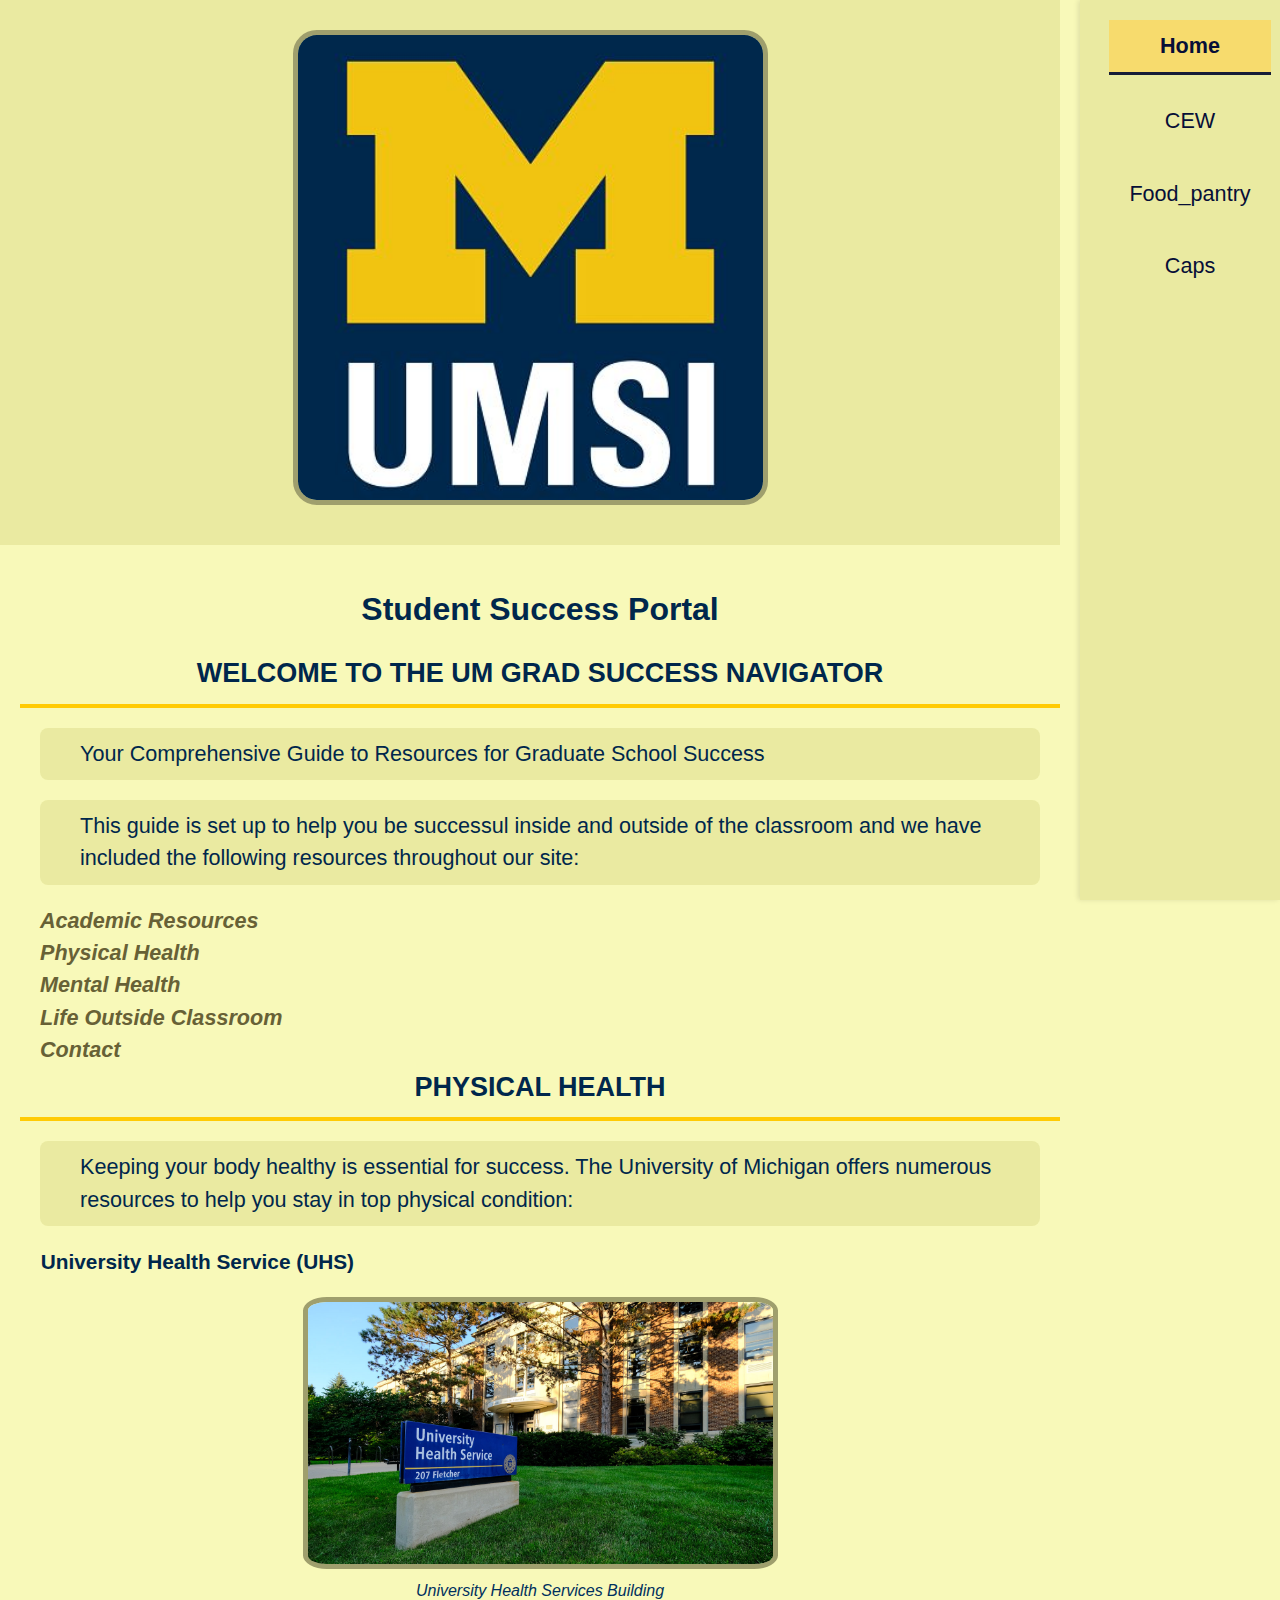
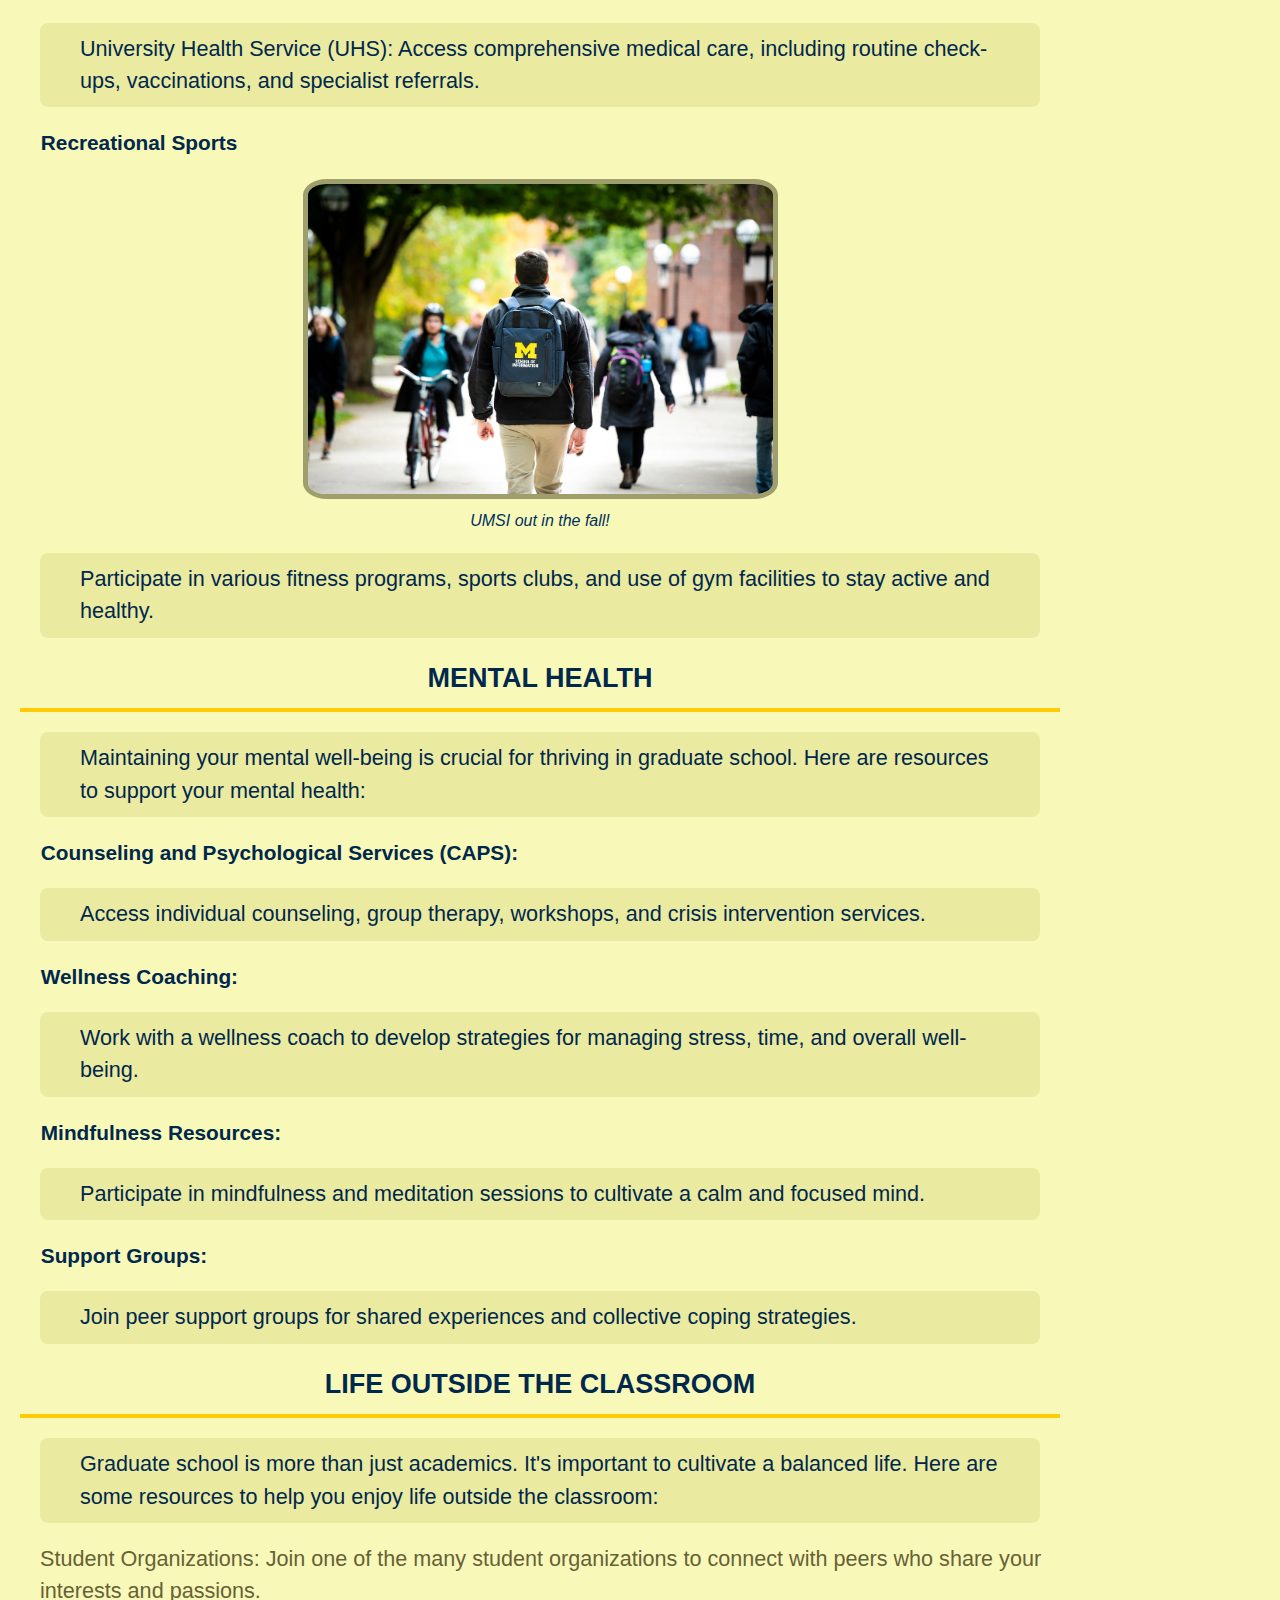
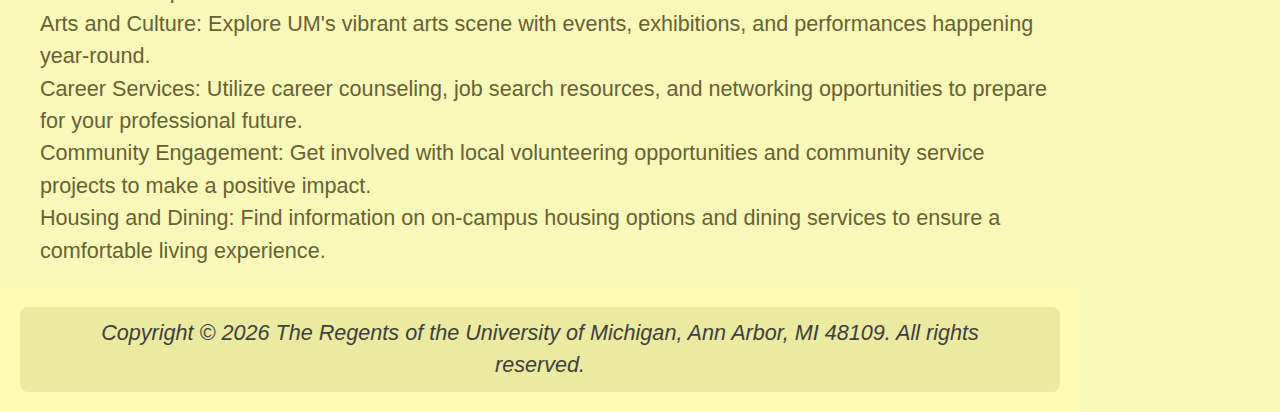
<file: index.html>
<!DOCTYPE html>
<html lang="en">
<head>
    <meta charset="UTF-8">
    <meta name="viewport" content="width=device-width, initial-scale=1.0">
    <title>Student Success Portal</title>
    <link rel="stylesheet" href="css/html5reset.css">
    <link rel="stylesheet" href="css/style1.css">
</head>
<body>
    <a href = "#main">Skip to Main Content</a>
    <header>
        <img src="images/UMSI_signature_vertical_informal_solidblue.jpg" alt="UMSI Logo">
        <nav>
            <ul>
                <li><a href = "index.html" aria-current="page">Home</a></li>
                <li><a href = "CEW.html">CEW</a></li>
                <li><a href = "Food_pantry.html">Food_pantry</a></li>
                <li><a href = "Caps.html">Caps</a></li>
            </ul>
        </nav>


    </header>
    <main id="main">
        <h1>Student Success Portal</h1>
        <section>
            <h2>Welcome to the UM Grad Success Navigator</h2>
            <p> Your Comprehensive Guide to Resources for Graduate School Success</p>
            <p>This guide is set up to help you be successul inside and outside of the classroom and we have included the following resources throughout our site:</p>
            <ol>
                <li>Academic Resources</li>
                <li>Physical Health</li>
                <li>Mental Health</li>
                <li>Life Outside Classroom</li>
                <li>Contact</li>
            </ol>
        </section>
        <section>
            <h2>Physical Health</h2>
            <p>Keeping your body healthy is essential for success. The University of Michigan offers numerous resources to help you stay in top physical condition:</p>
            <article>
                <h3>University Health Service (UHS)</h3>
                <figure>
                    <img src="images/UHS.jpg" alt="University Health Services building">
                    <figcaption>University Health Services Building</figcaption>
                </figure>
                <p>University Health Service (UHS): Access comprehensive medical care, including routine check-ups, vaccinations, and specialist referrals.</p>
            </article>
            <article>
                <h3>Recreational Sports</h3>
                <figure>
                    <img src="images/UMSI_CampusFall_UMSIBackpack_02.jpg" alt="A student wears a UMSI backpack in fall on the drag.">
                    <figcaption>UMSI out in the fall!</figcaption>
                </figure>
                <p>Participate in various fitness programs, sports clubs, and use of gym facilities to stay active and healthy.</p>
            </article>
        </section>
        
        <section>
            <h2>Mental Health</h2>
            <p>Maintaining your mental well-being is crucial for thriving in graduate school. Here are resources to support your mental health:</p>
            <article>
                <h3>Counseling and Psychological Services (CAPS):</h3>
                <p> Access individual counseling, group therapy, workshops, and crisis intervention services.</p>
            </article>
            <article>
                <h3>Wellness Coaching:</h3>

                <p>Work with a wellness coach to develop strategies for managing stress, time, and overall well-being.</p>
            </article>
            <article>
                <h3>Mindfulness Resources:</h3>

                <p> Participate in mindfulness and meditation sessions to cultivate a calm and focused mind.</p>
            </article>
            <article>
                <h3>Support Groups:</h3>

                <p> Join peer support groups for shared experiences and collective coping strategies.</p>
            </article>
        </section>

        
        <section id="life-outside-classroom">
            <h2>Life Outside the Classroom</h2>
            <p>Graduate school is more than just academics. It's important to cultivate a balanced life. Here are some resources to help you enjoy life outside the classroom:</p>
            <article>

            </article>
            <ul>
                <li><strong>Student Organizations:</strong> Join one of the many student organizations to connect with peers who share your interests and passions.</li>
                <li><strong>Arts and Culture:</strong> Explore UM's vibrant arts scene with events, exhibitions, and performances happening year-round.</li>
                <li><strong>Career Services:</strong> Utilize career counseling, job search resources, and networking opportunities to prepare for your professional future.</li>
                <li><strong>Community Engagement:</strong> Get involved with local volunteering opportunities and community service projects to make a positive impact.</li>
                <li><strong>Housing and Dining:</strong> Find information on on-campus housing options and dining services to ensure a comfortable living experience.</li>
            </ul>
        </section>
        <!-- Content taken & modified from UMGPT with the prompt, "write me a webpage of intro content to help University of Michigan Master's students navigate different resources for being successful in grad school - this will include academic resources, physical health resources, mental health resources, support for life outside the classroom"
        UMGPT. (2024). UMGPT (August 29th version) [Large language model]. -->
    </main>
    <footer>
        <p>Copyright &copy; <span id="year"></span> The Regents of the University of Michigan, Ann Arbor, MI 48109. All rights reserved.</p>
        </footer>


    <script>
        document.getElementById('year').textContent = new Date().getFullYear();
    </script>
</body>
</html>
</file>
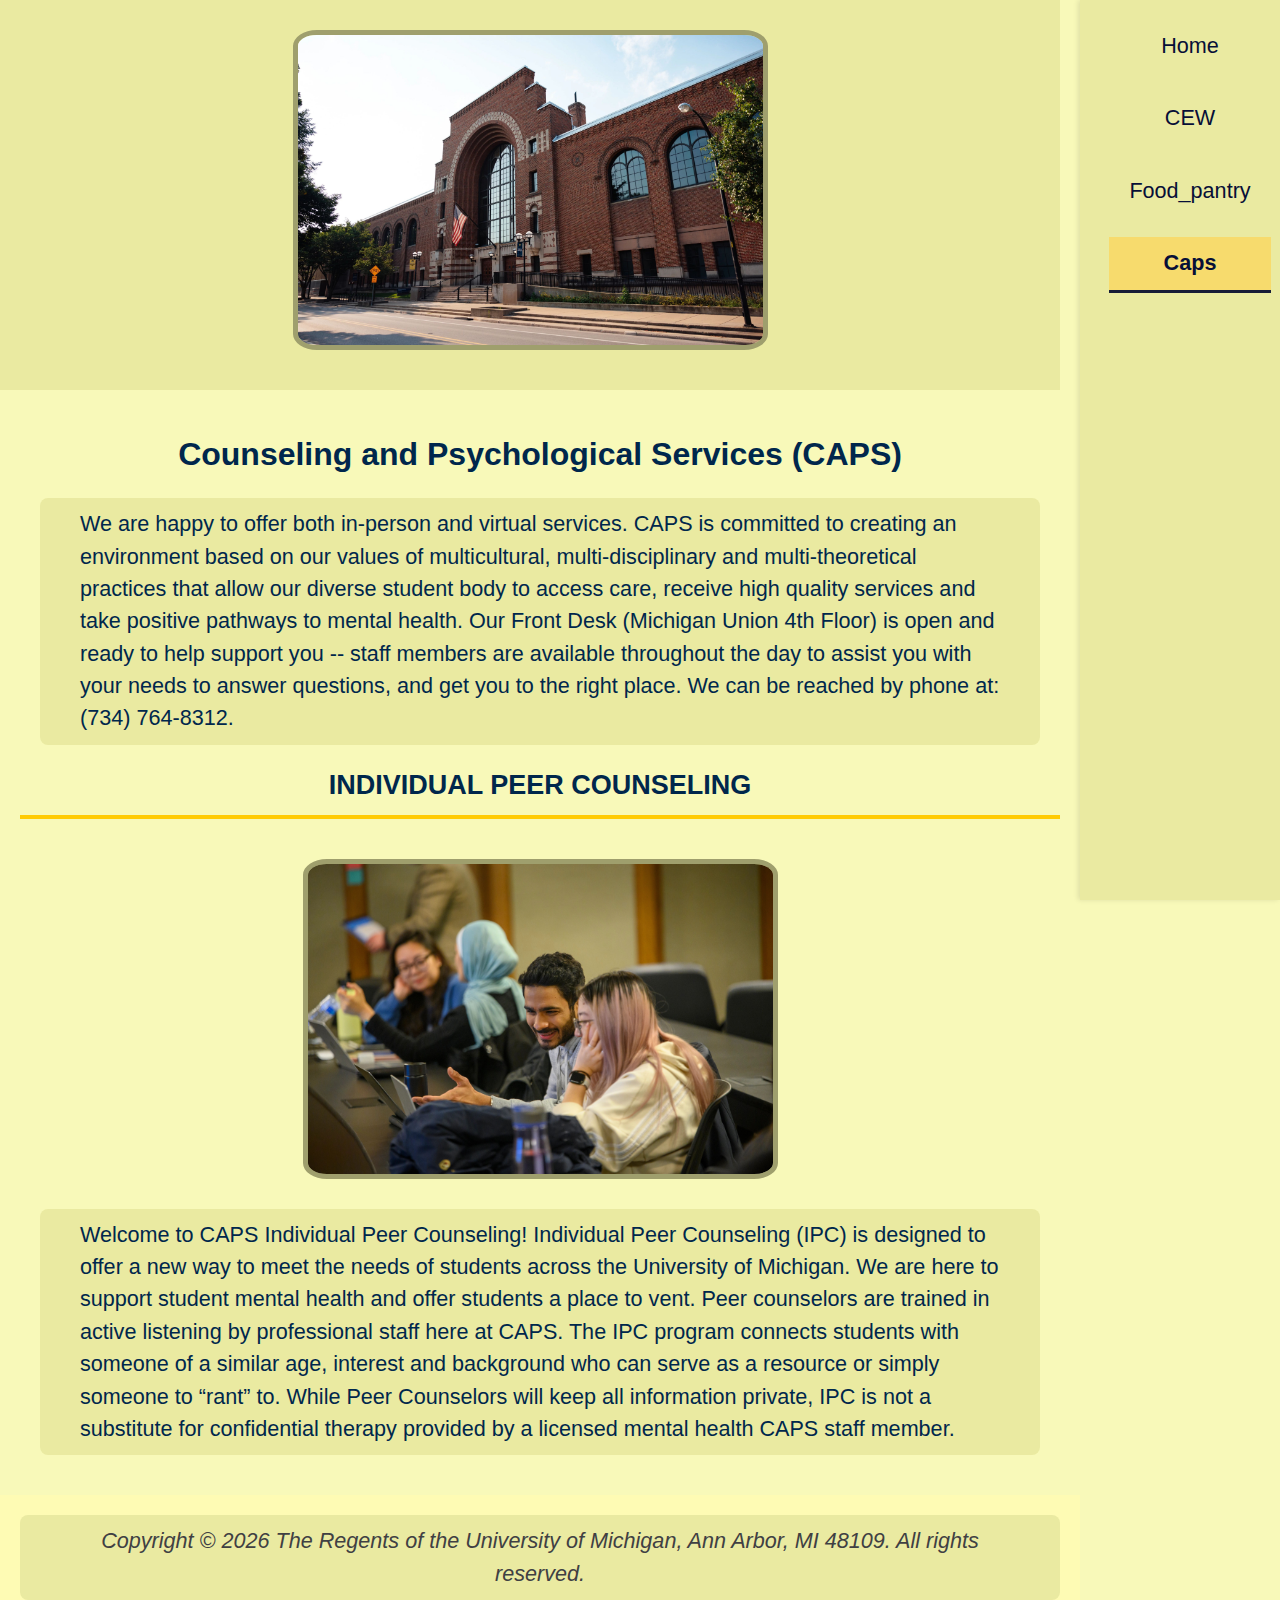
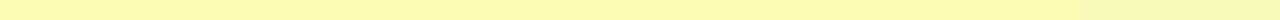
<file: Caps.html>
<!DOCTYPE html>
<html lang="en">
<head>
    <meta charset="UTF-8">
    <meta name="viewport" content="width=device-width, initial-scale=1.0">
    <title>Counseling and Psychological Services (CAPS)</title>
    <link rel="stylesheet" href="css/html5reset.css">
    <link rel="stylesheet" href="css/style1.css">
</head>
<body>
    <a href = "#main">Skip to Main Content</a>
    <header>
            <img src="images/MCOMMONS-IMSB_EXT.jpg" alt="The school building">
        <nav>
            <ul>
                <li><a href = "index.html">Home</a></li>
                <li><a href = "CEW.html">CEW</a></li>
                <li><a href = "Food_pantry.html">Food_pantry</a></li>
                <li><a href = "Caps.html" aria-current="page">Caps</a></li>
            </ul>
        </nav>

    </header>
    <main id="main">
        <h1>Counseling and Psychological Services (CAPS)</h1>
        <div>
            <p>We are happy to offer both in-person and virtual services. CAPS is committed to creating an environment based on our values of multicultural, multi-disciplinary and multi-theoretical practices that allow our diverse student body to access care, receive high quality services and take positive pathways to mental health.

                Our Front Desk (Michigan Union 4th Floor) is open and ready to help support you -- staff members are available throughout the day to assist you with your needs to answer questions, and get you to the right place. We can be reached by phone at: (734) 764-8312. </p>

        </div>

        <h2>Individual Peer Counseling</h2>
        <figure>
            <img src="images/UMSI_MHIClassroom_02202023_18.jpg" alt="Individual Peer Counseling">
            
        </figure>
        <p>Welcome to CAPS Individual Peer Counseling! Individual Peer Counseling (IPC) is designed to offer a new way to meet the needs of students across the University of Michigan. We are here to support student mental health and offer students a place to vent. Peer counselors are trained in active listening by professional staff here at CAPS. The IPC program connects students with someone of a similar age, interest and background who can serve as a resource or simply someone to “rant” to. While Peer Counselors will keep all information private, IPC is not a substitute for confidential therapy provided by a licensed mental health CAPS staff member.  </p>


            
            <!-- Jackie Wolf -->
    </main>
    <footer>
        <p>Copyright &copy; <span id="year"></span> The Regents of the University of Michigan, Ann Arbor, MI 48109. All rights reserved.</p>
    </footer>


<script>
    document.getElementById('year').textContent = new Date().getFullYear();
</script>
    
</body>

</html>
</file>
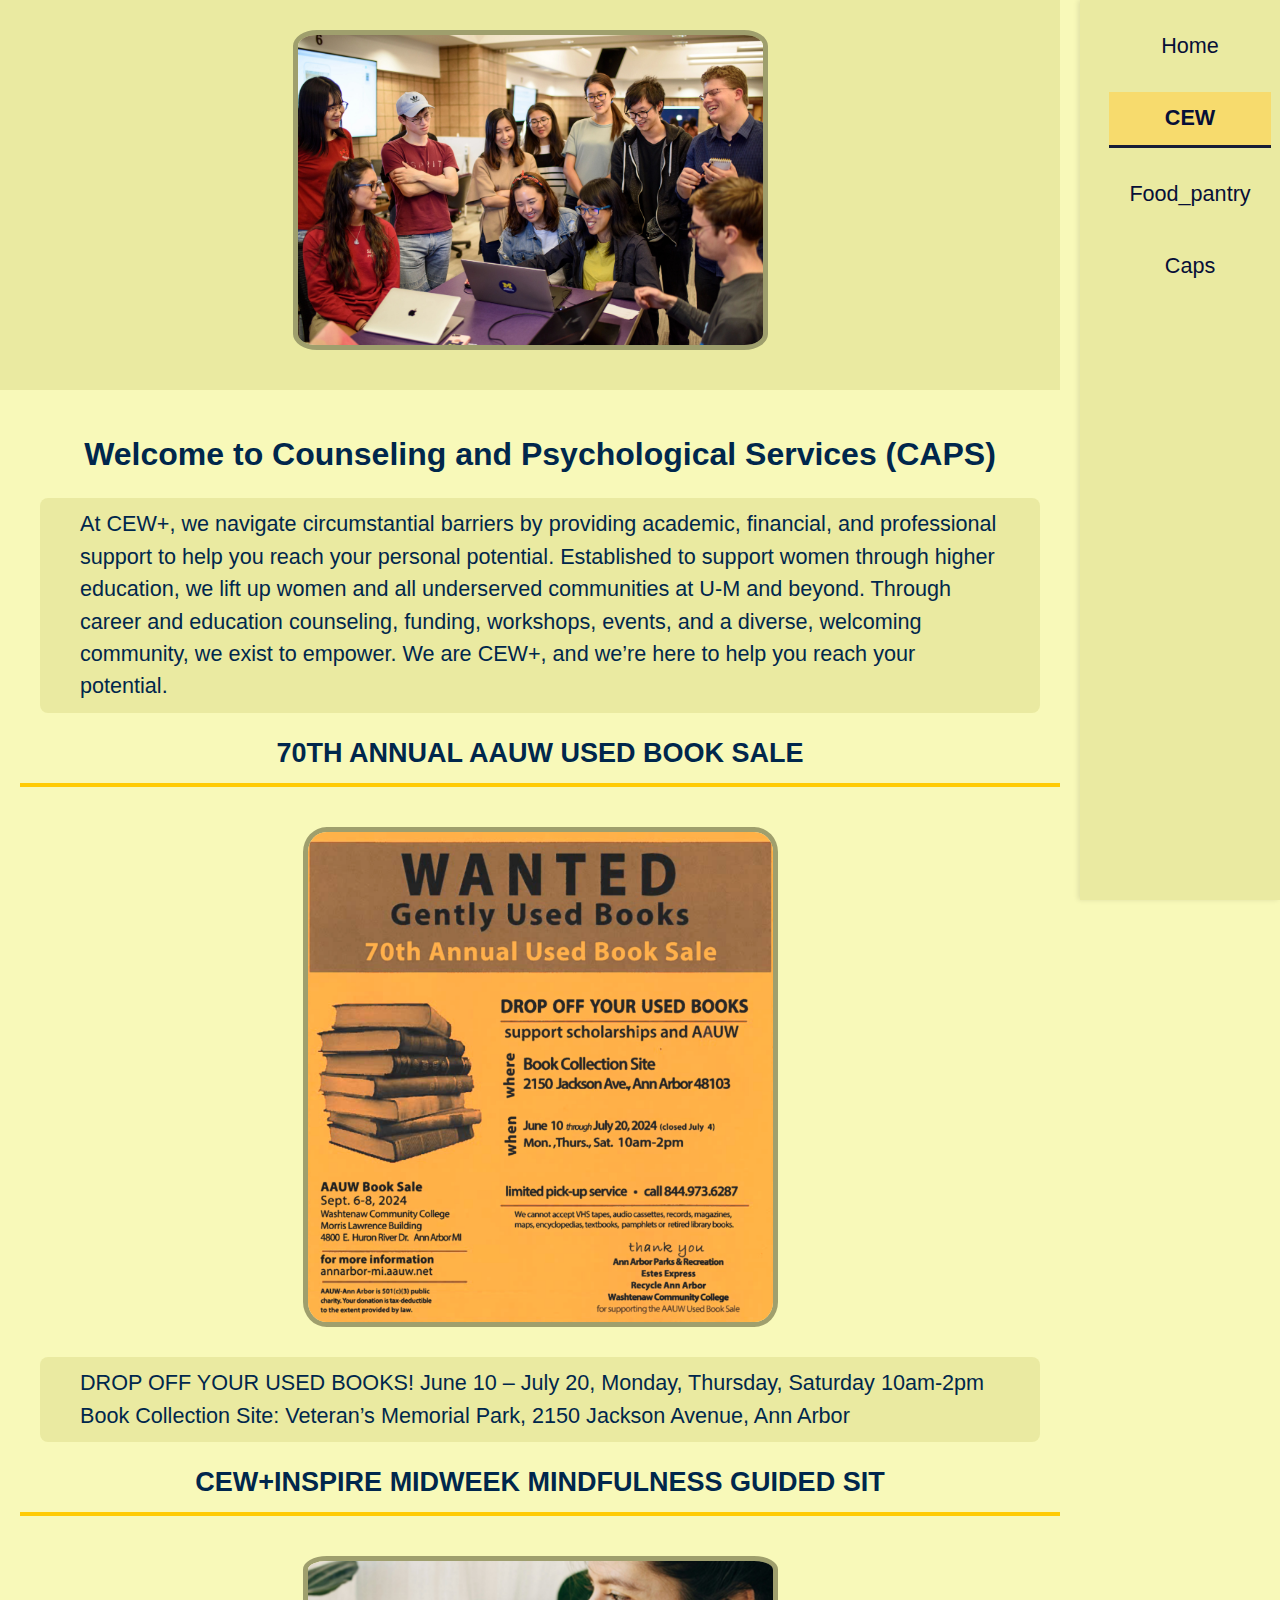
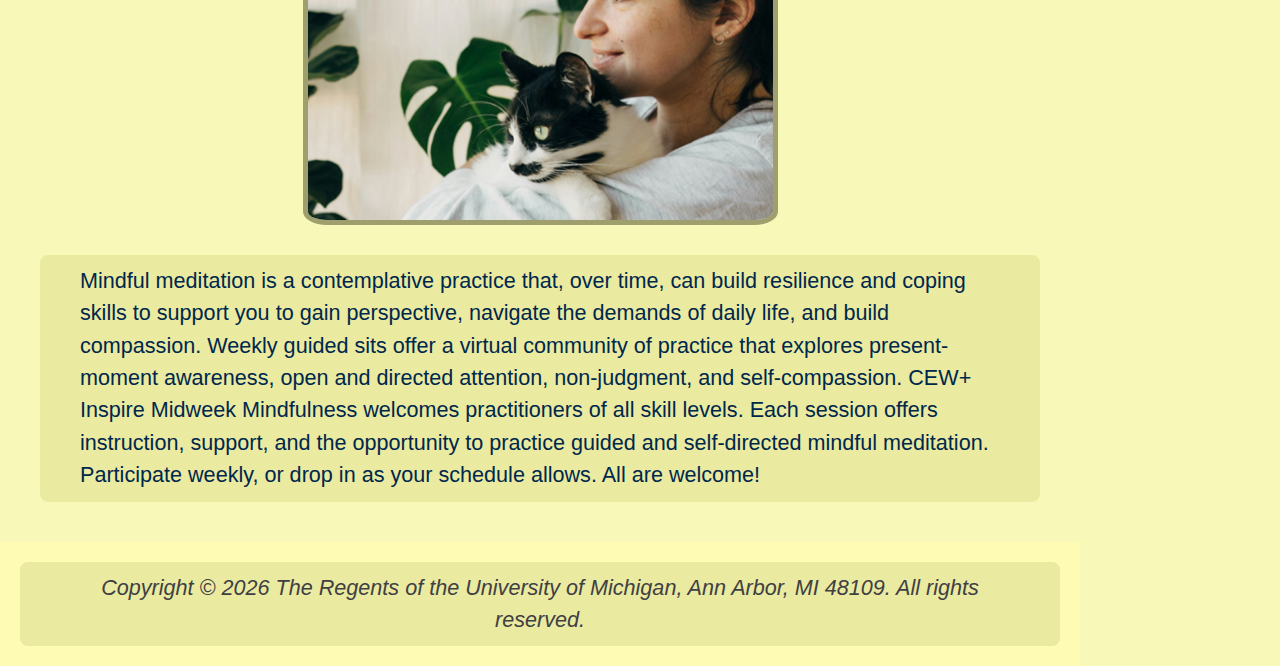
<file: CEW.html>
<!DOCTYPE html>
<html lang="en">
<head>
    <meta charset="UTF-8">
    <meta name="viewport" content="width=device-width, initial-scale=1.0">
    <title>Welcome to Counseling and Psychological Services (CAPS)</title>
    <link rel="stylesheet" href="css/html5reset.css">
    <link rel="stylesheet" href="css/style1.css">
</head>
<body>
    <a href = "#main">Skip to Main Content</a>
    <header>
        <img src="images/UMSI_AR_VR_CLASS_04.jpg" alt="CAPS">
        <nav>
            <ul>
                <li><a href = "index.html">Home</a></li>
                <li><a href = "CEW.html" aria-current="page">CEW</a></li>
                <li><a href = "Food_pantry.html">Food_pantry</a></li>
                <li><a href = "Caps.html">Caps</a></li>
            </ul>
        </nav>
    </header>
    <main id="main">
        <h1>Welcome to Counseling and Psychological Services (CAPS)</h1>
        <div>
            <p>At CEW+, we navigate circumstantial barriers by providing academic, financial, and professional support to help you reach your personal potential. Established to support women through higher education, we lift up women and all underserved communities at U-M and beyond. Through career and education counseling, funding, workshops, events, and a diverse, welcoming community, we exist to empower. We are CEW+, and we’re here to help you reach your potential.</p>

        </div>

        <h2>70th Annual AAUW Used Book Sale</h2>
        <figure>
            <img src="images/book.png" alt="70th annual AAUW used book sale">
            
        </figure>
        <p>DROP OFF YOUR USED BOOKS! June 10 – July 20, Monday, Thursday, Saturday 10am-2pm
            Book Collection Site: Veteran’s Memorial Park, 2150 Jackson Avenue, Ann Arbor</p>

            <h2>CEW+Inspire Midweek Mindfulness Guided Sit</h2>
            <figure>
                <img src="images/holding.png" alt="holding a cat">
                
            </figure>
            <p>Mindful meditation is a contemplative practice that, over time, can build resilience and coping skills to support you to gain perspective, navigate the demands of daily life, and build compassion. Weekly guided sits offer a virtual community of practice that explores present-moment awareness, open and directed attention, non-judgment, and self-compassion. CEW+ Inspire Midweek Mindfulness welcomes practitioners of all skill levels. Each session offers instruction, support, and the opportunity to practice guided and self-directed mindful meditation. Participate weekly, or drop in as your schedule allows. All are welcome!</p>
            
            <!-- Jackie Wolf -->
    </main>
    <footer>
        <p>Copyright &copy; <span id="year"></span> The Regents of the University of Michigan, Ann Arbor, MI 48109. All rights reserved.</p>
    </footer>


    <script>
        document.getElementById('year').textContent = new Date().getFullYear();
    </script>
</body>

</html>
</file>
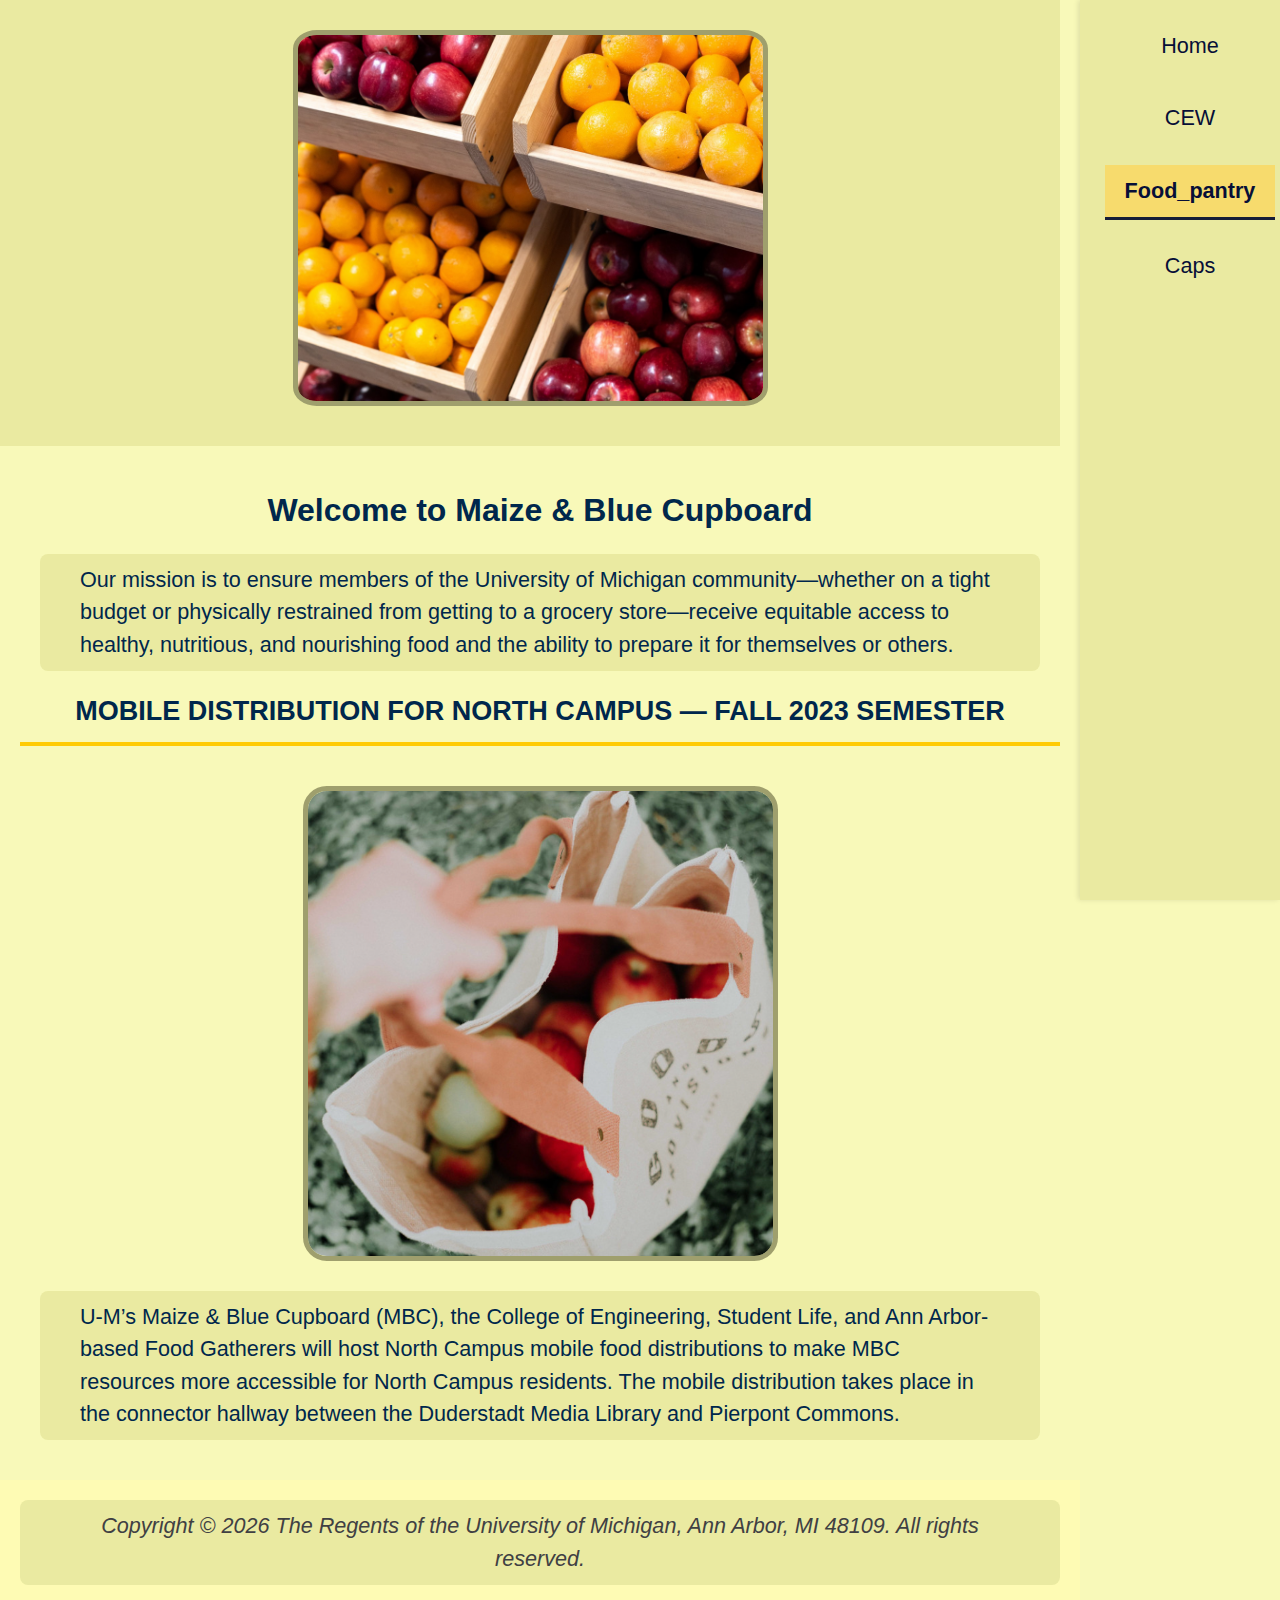
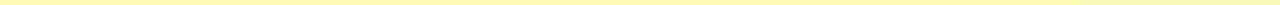
<file: Food_pantry.html>
<!DOCTYPE html>
<html lang="en">
<head>
    <meta charset="UTF-8">
    <meta name="viewport" content="width=device-width, initial-scale=1.0">
    <title>Welcome to Maize & Blue Cupboard</title>
    <link rel="stylesheet" href="css/html5reset.css">
    <link rel="stylesheet" href="css/style1.css">
</head>
<body>
    <a href = "#main">Skip to Main Content</a>
    <header>
            <img src="images/fruits.png" alt="fruits">
        <nav>
            <ul>
                <li><a href = "index.html">Home</a></li>
                <li><a href = "CEW.html">CEW</a></li>
                <li><a href = "Food_pantry.html" aria-current="page">Food_pantry</a></li>
                <li><a href = "Caps.html">Caps</a></li>
            </ul>
        </nav>
    

    </header>
    <main id="main">
        <h1>Welcome to Maize & Blue Cupboard</h1>
        <div>
            <p>Our mission is to ensure members of the University of Michigan community—whether on a tight budget or physically restrained from getting to a grocery store—receive equitable access to healthy, nutritious, and nourishing food and the ability to prepare it for themselves or others. </p>

        </div>
        
        <h2>Mobile Distribution for North Campus — Fall 2023 Semester</h2>
        <figure>
            <img src="images/bag.png" width = "300" height = "200" alt="mobile distribution of North Campus">
            
        </figure>
        <p>U-M’s Maize & Blue Cupboard (MBC), the College of Engineering, Student Life, and Ann Arbor-based Food Gatherers will host North Campus mobile food distributions to make MBC resources more accessible for North Campus residents. The mobile distribution takes place in the connector hallway between the Duderstadt Media Library and Pierpont Commons.</p>



            
            <!-- Jackie Wolf -->
    </main>
    <footer>
        <p>Copyright &copy; <span id="year"></span> The Regents of the University of Michigan, Ann Arbor, MI 48109. All rights reserved.</p>
        </footer>


    <script>
        document.getElementById('year').textContent = new Date().getFullYear();
    </script>
    
</body>

</html>
</file>
<file: css/style1.css>
html {
  scroll-behavior: smooth;
}

body {
  display: grid;
  grid-template-rows: auto 1fr auto;
  grid-template-columns: 1fr;
  min-height: 100vh;
  font-family: Arial, Helvetica, sans-serif;
  background-color: #f6f7a7cc;
  font-size: 18px;
  line-height: 1.5;
}

body > a {
  position: absolute;
  top: -40px;
  color: rgb(7, 15, 55);
  background-color: #f6f7a7cc;
}

body > a:focus {
  top: 0px;
}

nav {
  width: 100%;
}

nav ul {
  display: grid;
  grid-template-columns: repeat(4, 1fr);
  background-color: rgb(234, 234, 161);
  color: rgb(7, 15, 55);
  align-items: center;
  justify-items: center;
  list-style-type: none;
  padding: 0;
  margin: 0;
}

nav a {
  display: block; 
  text-align: center;
  text-decoration: none;
  color: rgb(7, 15, 55);
  padding: 10px;
}

nav a:hover {
  background-color: rgb(23, 29, 55);
  color: #fff;
}

nav a:where([aria-current="page"]) {
  color: rgb(7, 15, 55);
  border-bottom: 3px solid rgb(23, 29, 55); 
  background-color: #f7db6d;
  font-weight: bold; 
}

li {
  margin-left: 20px;
  color: #676136;
}

section:first-of-type li{
  font-style: italic;
}

header {
  display: grid;
  grid-template-rows: auto auto auto; 
  justify-items: center;
  background-color: rgb(234, 234, 161);
  color: white;
  padding: 20px;
}

header img {
  max-width: 60%;
  margin-bottom: 20px;
  border-radius: 5%;
  border: 5px solid rgb(159, 159, 109)
}

h1 {
  font-size: 2rem;
  text-align: center;
  color: #00274c;
  margin: 20px;
  font-weight: bold;
}

h2 {
  font-size: 1.3rem;
  font-weight: bold;
  text-align: center;
  color: #00274c;
  text-transform: uppercase;
  padding-bottom: 10px;
  border-bottom: 4px solid #ffcb05;
  margin-bottom: 20px;
}

h3 {
  font-size: 1.3rem;
  margin-left: 2%;
  color: #00274c;
  font-weight: bold;
}

figure {
  display: grid;
  place-items: center;
}

figure img {
  margin-top: 20px;
  max-width: 80%;
  height: auto;
  border-radius: 5%;
  border: 5px solid rgb(159, 159, 109)
}

p {
  padding: 10px;
  margin: 20px;
  color: #00274c;
  background-color: rgb(234, 234, 161);
  border-radius: 8px;
}

figcaption {
  font-size: 1rem;
  color: #00305d;
  text-align: center;
  font-style: italic;
}

footer {
  display: grid;
  grid-template-columns: repeat(auto-fit, minmax(200px, 1fr)); 
  background-color: hsla(57, 100%, 85%, 0.8);
  color: rgb(7, 15, 55);
  padding: 10px;
  align-items: center;
  justify-items: center;
  gap: 10px; 
  text-align: center;
  font-style: italic
}

footer p {
  margin: 0;
  color: rgb(64, 64, 67);
}



@media (min-width: 700px) {

  img {
    display: block;
    width: 475px;
    height: auto;
    margin: 10px 0; 
    border: 20px solid rgb(159, 159, 109);

  }

  @keyframes logoAnimation{
    from{
        width: 25px;
        opacity: 0;
    }
    to{
        width: 475px;
        opacity: 1;
    }  
}

  header img{
    animation: logoAnimation 5s;
  }

  main {
    padding: 20px; 
    margin-right: 200px;
  }

  p{
    font-size: 1.2em;
    padding: 10px 40px;

  }

  footer{
    padding: 20px; 
    margin-right: 200px;
  }

  li{
    font-size: 1.2em;
  }

  section:first-of-type li{
    font-weight: bold;
  }

  header {
    margin-right: 220px; 
    padding: 20px;
    box-sizing: border-box;
  }

  nav {
    display: flex;
    flex-direction: column; 
    position: fixed;
    top: 0;
    right: 0;
    height: 100%; 
    width: 200px; 
    background-color: rgb(234, 234, 161);
    align-items: center;
    padding: 20px 0;
    box-shadow: -2px 0 5px rgba(0, 0, 0, 0.1); 
  }

  nav ul {
    display: flex;
    background-color:  rgb(234, 234, 161);
    flex-direction: column;
    list-style: none;
    padding: 0;
    margin: 0;
    gap: 20px; 
  }

  nav li{
    width: 100%;
  }


  h2{
    font-weight: bold;
    font-size: 1.5em
  }


  }
</file>
